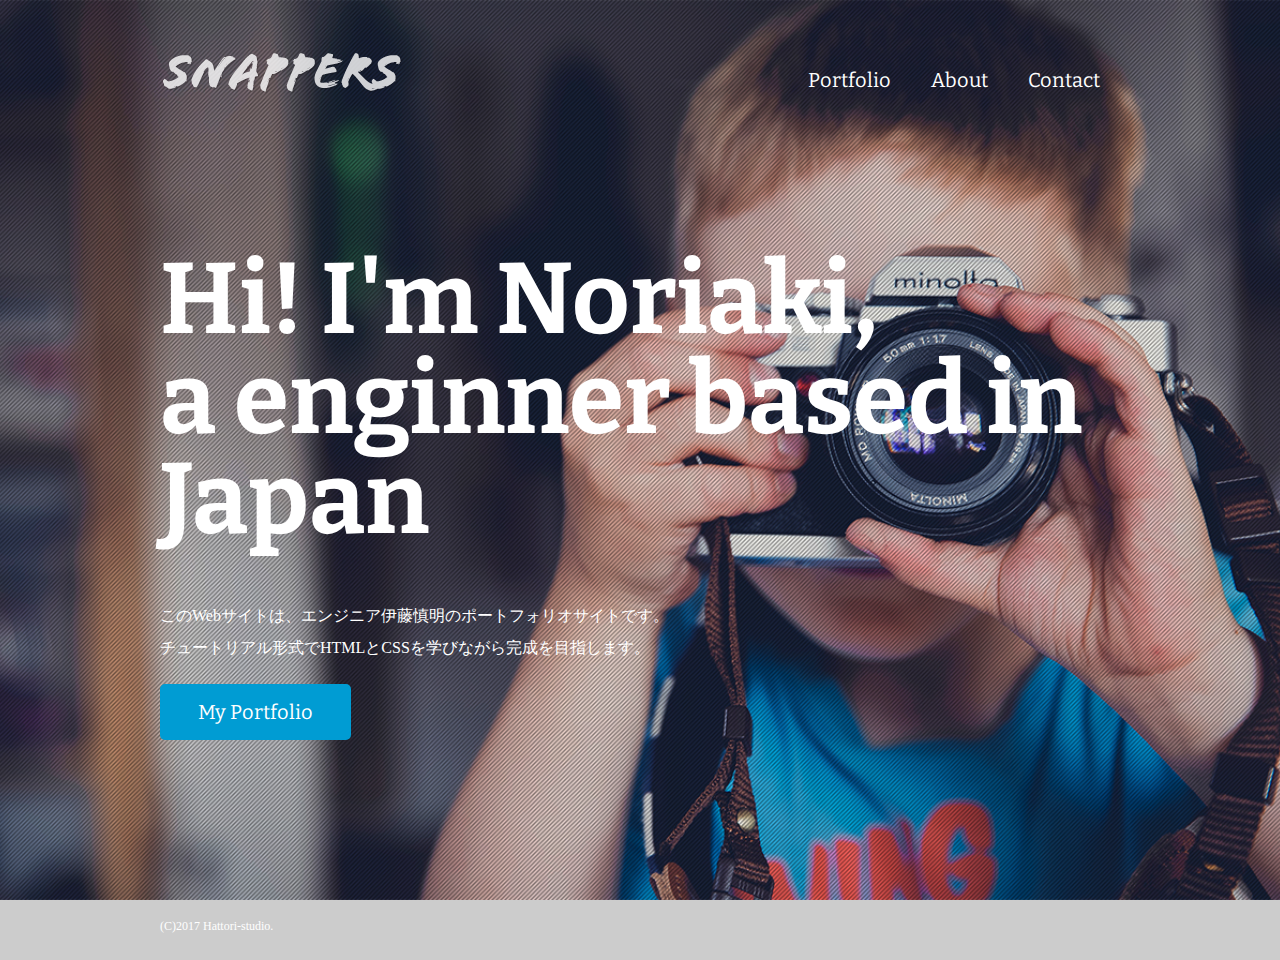
<file: index.html>
<!DOCTYPE html>
<html>
  <head>
    <meta charset="utf-8">
    <title>風景写真家「SNAPPERS」Official Website</title>
    <link href="https://fonts.googleapis.com/css?family=Bitter:400,700&display=swap" rel="stylesheet">
    <link href="css/style.css" rel="stylesheet">
  </head>
  <body id="index">

    <!-- header始まり -->
    <header>
      <div class="logo">
        <a href="index.html"><img src="images/logo.png" alt="SNAPPERS"></a>
      </div>
      <nav>
        <ul class="global-nav">
          <li><a href="portfolio.html">Portfolio</a></li>
          <li><a href="about.html">About</a></li>
          <li><a href="contact.html">Contact</a></li>
        </ul>
      </nav>
    </header>
    <!-- header終わり -->

  <!-- wrap始まり -->
  <div id="wrap">
    <div class="content">
      <h1>Hi! I'm Noriaki,<br>a enginner based in Japan</h1>
      <p>このWebサイトは、エンジニア伊藤慎明のポートフォリオサイトです。
        <br>チュートリアル形式でHTMLとCSSを学びながら完成を目指します。</p>
      <p class="btn"><a href="portfolio.html">My Portfolio</a></p>

    </div>
  </div>
  <!-- wrap終わり -->

  <!-- footer始まり -->
  <footer>
    <small>(C)2017 Hattori-studio.</small>
  </footer>
  <!-- footer終わり -->

  </body>
</html>
</file>
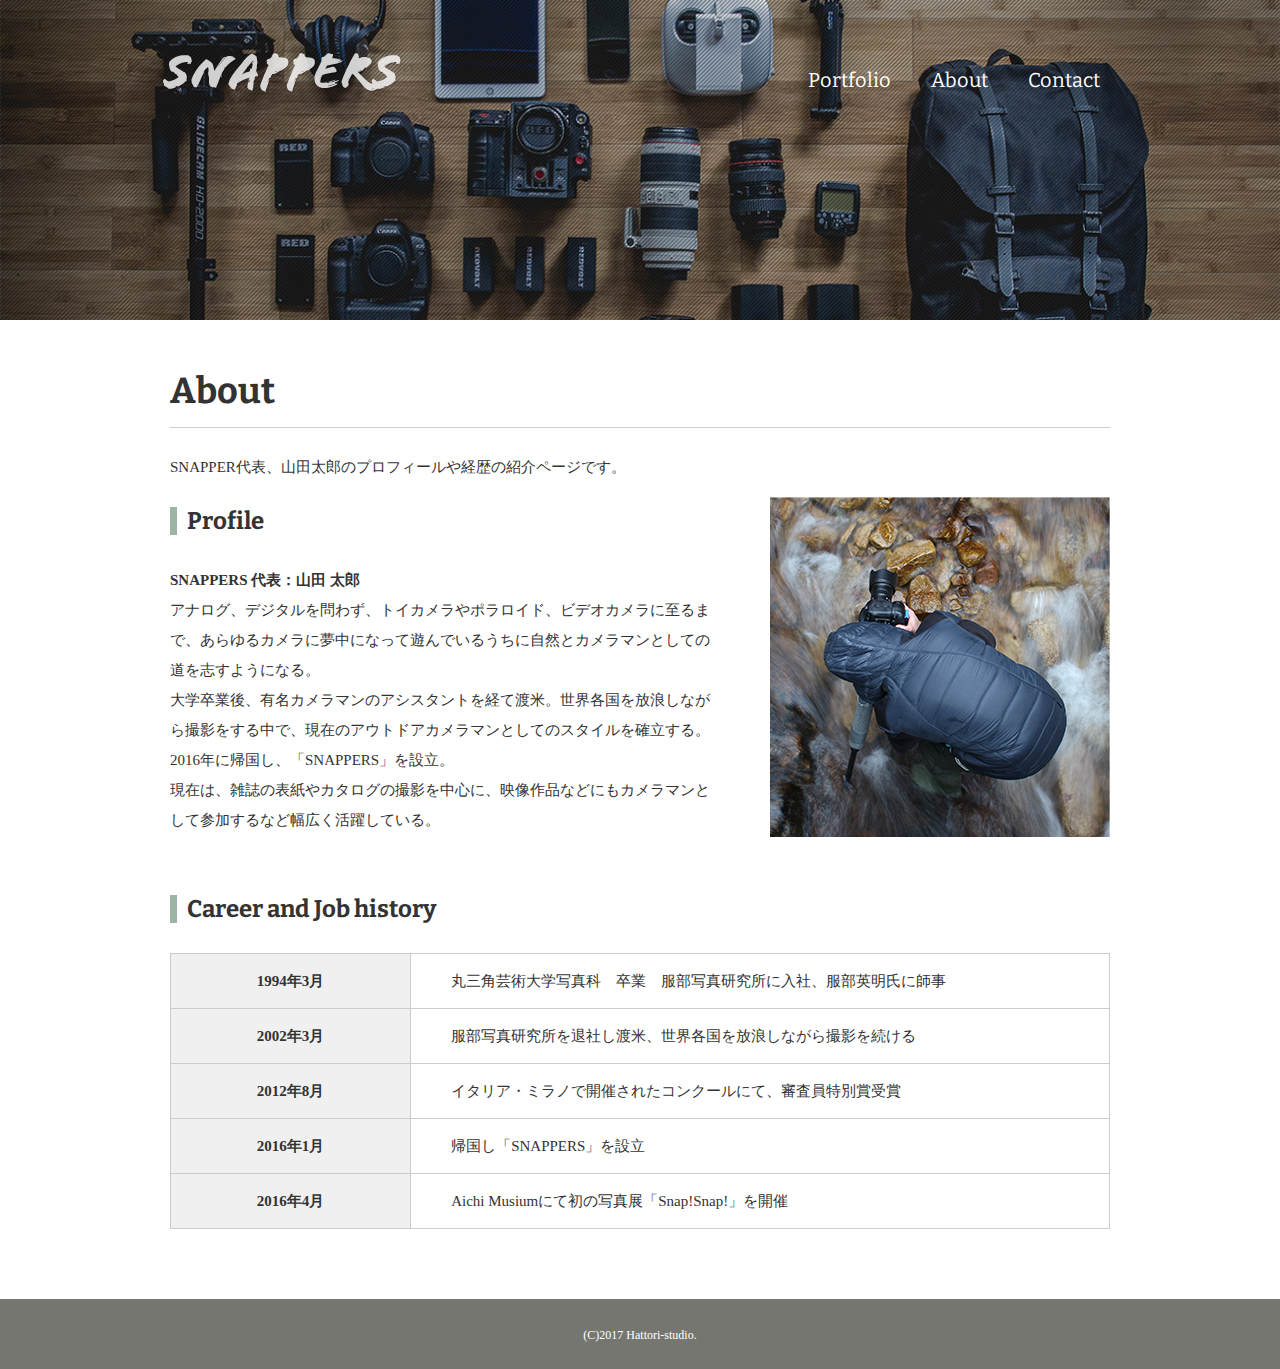
<file: about.html>
<!DOCTYPE html>
<html>
  <head>
    <meta charset="utf-8">
    <title>サンプルページ</title>
    <link href="https://fonts.googleapis.com/css?family=Bitter:400,700&display=swap" rel="stylesheet">
    <link href="css/style.css" rel="stylesheet">
  </head>
  <body id="about">

    <!-- header始まり -->
    <header>
      <div class="logo">
        <a href="index.html"><img src="images/logo.png" alt="SNAPPERS"></a>
      </div>
      <nav>
        <ul class="global-nav">
          <li><a href="portfolio.html">Portfolio</a></li>
          <li><a href="about.html">About</a></li>
          <li><a href="contact.html">Contact</a></li>
        </ul>
      </nav>
    </header>
    <!-- header終わり -->

  <!-- wrap始まり -->
  <div id="wrap">
    <div class="content">
      <div class="main-center">
        <h1>About</h1>
        <p>SNAPPER代表、山田太郎のプロフィールや経歴の紹介ページです。</p>
        <section class="profile clearfix">
          <div class="profile-txt">
            <h2 class="icon">Profile</h2>
            <p><span>SNAPPERS 代表：山田 太郎</span><br>アナログ、デジタルを問わず、トイカメラやポラロイド、ビデオカメラに至るまで、あらゆるカメラに夢中になって遊んでいるうちに自然とカメラマンとしての道を志すようになる。<br>
               大学卒業後、有名カメラマンのアシスタントを経て渡米。世界各国を放浪しながら撮影をする中で、現在のアウトドアカメラマンとしてのスタイルを確立する。2016年に帰国し、「SNAPPERS」を設立。
               <br>現在は、雑誌の表紙やカタログの撮影を中心に、映像作品などにもカメラマンとして参加するなど幅広く活躍している。</p>
          </div>
          <img src="images/about-profile.png" alt="山田太郎プロフィール画像">
        </section>
        <section class="career">
          <h2 class="icon">Career and Job history</h2>
          <table>
            <tr>
              <th>1994年3月</th>
              <td>丸三角芸術大学写真科　卒業　服部写真研究所に入社、服部英明氏に師事</td>
            </tr>
            <tr>
              <th>2002年3月</th>
              <td>服部写真研究所を退社し渡米、世界各国を放浪しながら撮影を続ける</td>
            </tr>
            <tr>
              <th>2012年8月</th>
              <td>イタリア・ミラノで開催されたコンクールにて、審査員特別賞受賞</td>
            </tr>
            <tr>
              <th>2016年1月</th>
              <td>帰国し「SNAPPERS」を設立</td>
            </tr>
            <tr>
              <th>2016年4月</th>
              <td>Aichi Musiumにて初の写真展「Snap!Snap!」を開催</td>
            </tr>
          </table>
        </section>
      </div>
    </div>
  </div>
  <!-- wrap終わり -->

  <!-- footer始まり -->
  <footer>
    <small>(C)2017 Hattori-studio.</small>
  </footer>
  <!-- footer終わり -->

  </body>
</html>
</file>
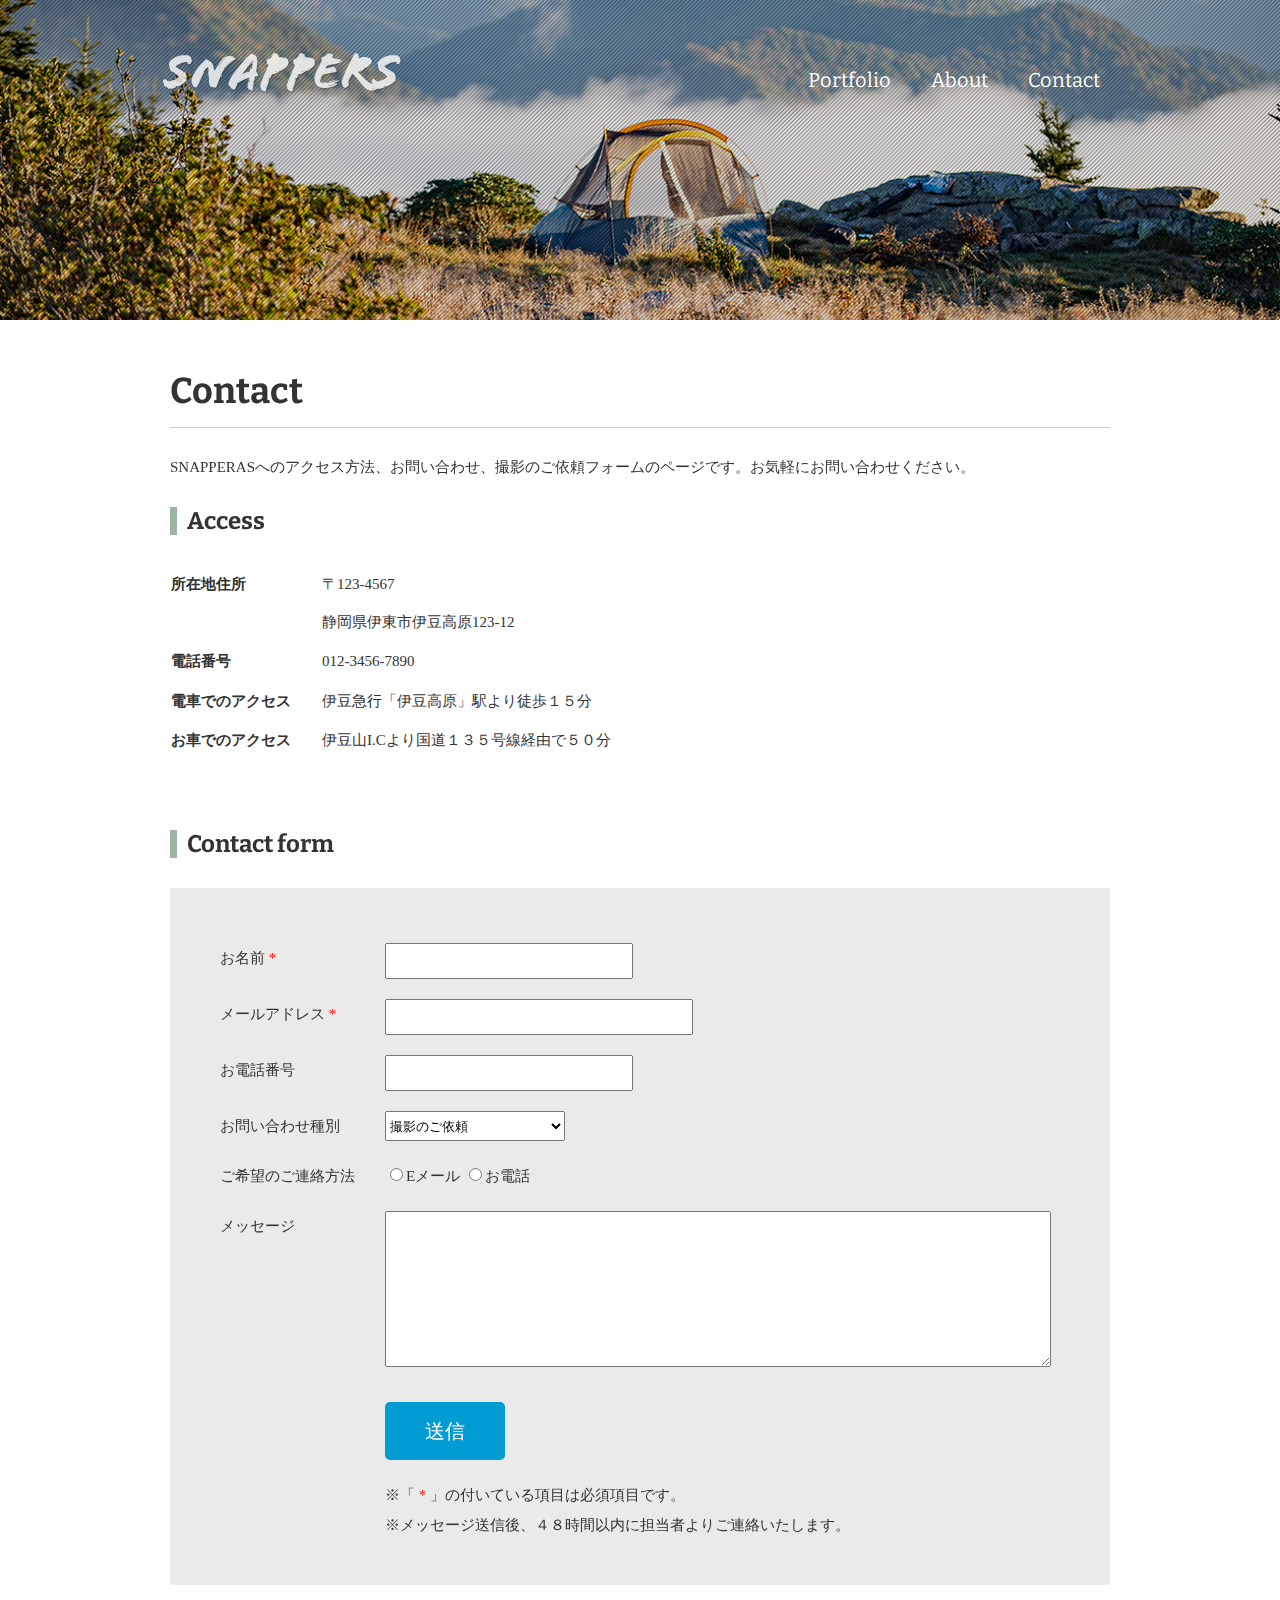
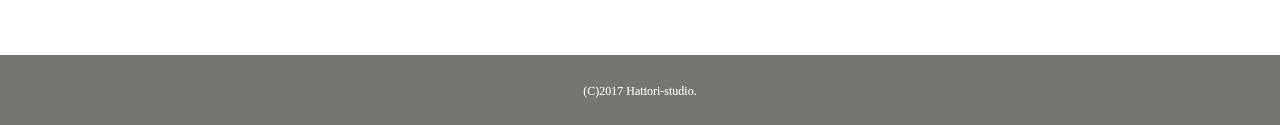
<file: contact.html>
<!DOCTYPE html>
<html>
  <head>
    <meta charset="utf-8">
    <title>Contact|風景写真家「SNAPPERS」</title>
    <link href="https://fonts.googleapis.com/css?family=Bitter:400,700&display=swap" rel="stylesheet">
    <link href="css/style.css" rel="stylesheet">
  </head>
  <body id="contact">

    <!-- header始まり -->
    <header>
      <div class="logo">
        <a href="index.html"><img src="images/logo.png" alt="SNAPPERS"></a>
      </div>
      <nav>
        <ul class="global-nav">
          <li><a href="portfolio.html">Portfolio</a></li>
          <li><a href="about.html">About</a></li>
          <li><a href="contact.html">Contact</a></li>
        </ul>
      </nav>
    </header>
    <!-- header終わり -->

  <!-- wrap始まり -->
  <div id="wrap">
    <div class="content">
      <div class="main-center">
        <h1>Contact</h1>
        <p>SNAPPERASへのアクセス方法、お問い合わせ、撮影のご依頼フォームのページです。お気軽にお問い合わせください。</p>
      <section class="access clearfix">
        <h2 class="icon">Access</h2>
        <table>
          <tr>
            <th>所在地住所</th>
            <td>〒123-4567<br>静岡県伊東市伊豆高原123-12</td>
          </tr>
          <tr>
            <th>電話番号</th>
            <td>012-3456-7890</td>
          </tr>
          <tr>
            <th>電車でのアクセス</th>
            <td>伊豆急行「伊豆高原」駅より徒歩１５分</td>
          </tr>
          <tr>
            <th>お車でのアクセス</th>
            <td>伊豆山I.Cより国道１３５号線経由で５０分</td>
          </tr>
        </table>
        <iframe src="https://www.google.com/maps/embed?pb=!1m18!1m12!1m3!1d3273.1516282200046!2d139.10599781518175!3d34.87753858123446!2m3!1f0!2f0!3f0!3m2!1i1024!2i768!4f13.1!3m3!1m2!1s0x6019dc91e6c93e4f%3A0xae7aa327d6680a4!2z5LyK6LGG6auY5Y6f6aeF!5e0!3m2!1sja!2sjp!4v1576398121651!5m2!1sja!2sjp" width="460" height="220" frameborder="0" style="border:0;" allowfullscreen=""></iframe>
      </section>
      <section>
        <h2 class="icon">Contact form</h2>
        <div class="form">
          <form>
            <dl>
              <dt><span class="required">お名前</span></dt>
              <dd><input type="text" name="name" class="name" required></dd>
              <dt><span class="required">メールアドレス</span></dt>
              <dd><input type="email" name="email" class="email" required></dd>
              <dt>お電話番号</dt>
              <dd><input type="tel" name="tel" class="tel"></dd>
              <dt>お問い合わせ種別</dt>
              <dd>
                <select name="type" class="type">
                  <option value="撮影のご依頼">撮影のご依頼</option>
                  <option value="講演・各種メディアの出演のご依頼">講演・各種メディアの出演のご依頼</option>
                  <option value="その他お問い合わせ">その他お問い合わせ</option>
                </select>
              </dd>
              <dt>ご希望のご連絡方法</dt>
              <dd>
                <input type="radio" name="contact" value="Eメール">Eメール
                <input type="radio" name="contact" value="お電話">お電話
              </dd>
              <dt>メッセージ</dt>
              <dd><textarea name="message" class="message"></textarea></dd>
            </dl>
            <button type="submit" class="btn">送信</button>
          </form>
          <div class="attention">
            <p>※「<span class="required"></span>」の付いている項目は必須項目です。<br>※メッセージ送信後、４８時間以内に担当者よりご連絡いたします。</p>
          </div>
        </div>
      </section>
      </div>
    </div>
  </div>
  <!-- wrap終わり -->

  <!-- footer始まり -->
  <footer>
    <small>(C)2017 Hattori-studio.</small>
  </footer>
  <!-- footer終わり -->

  </body>
</html>
</file>
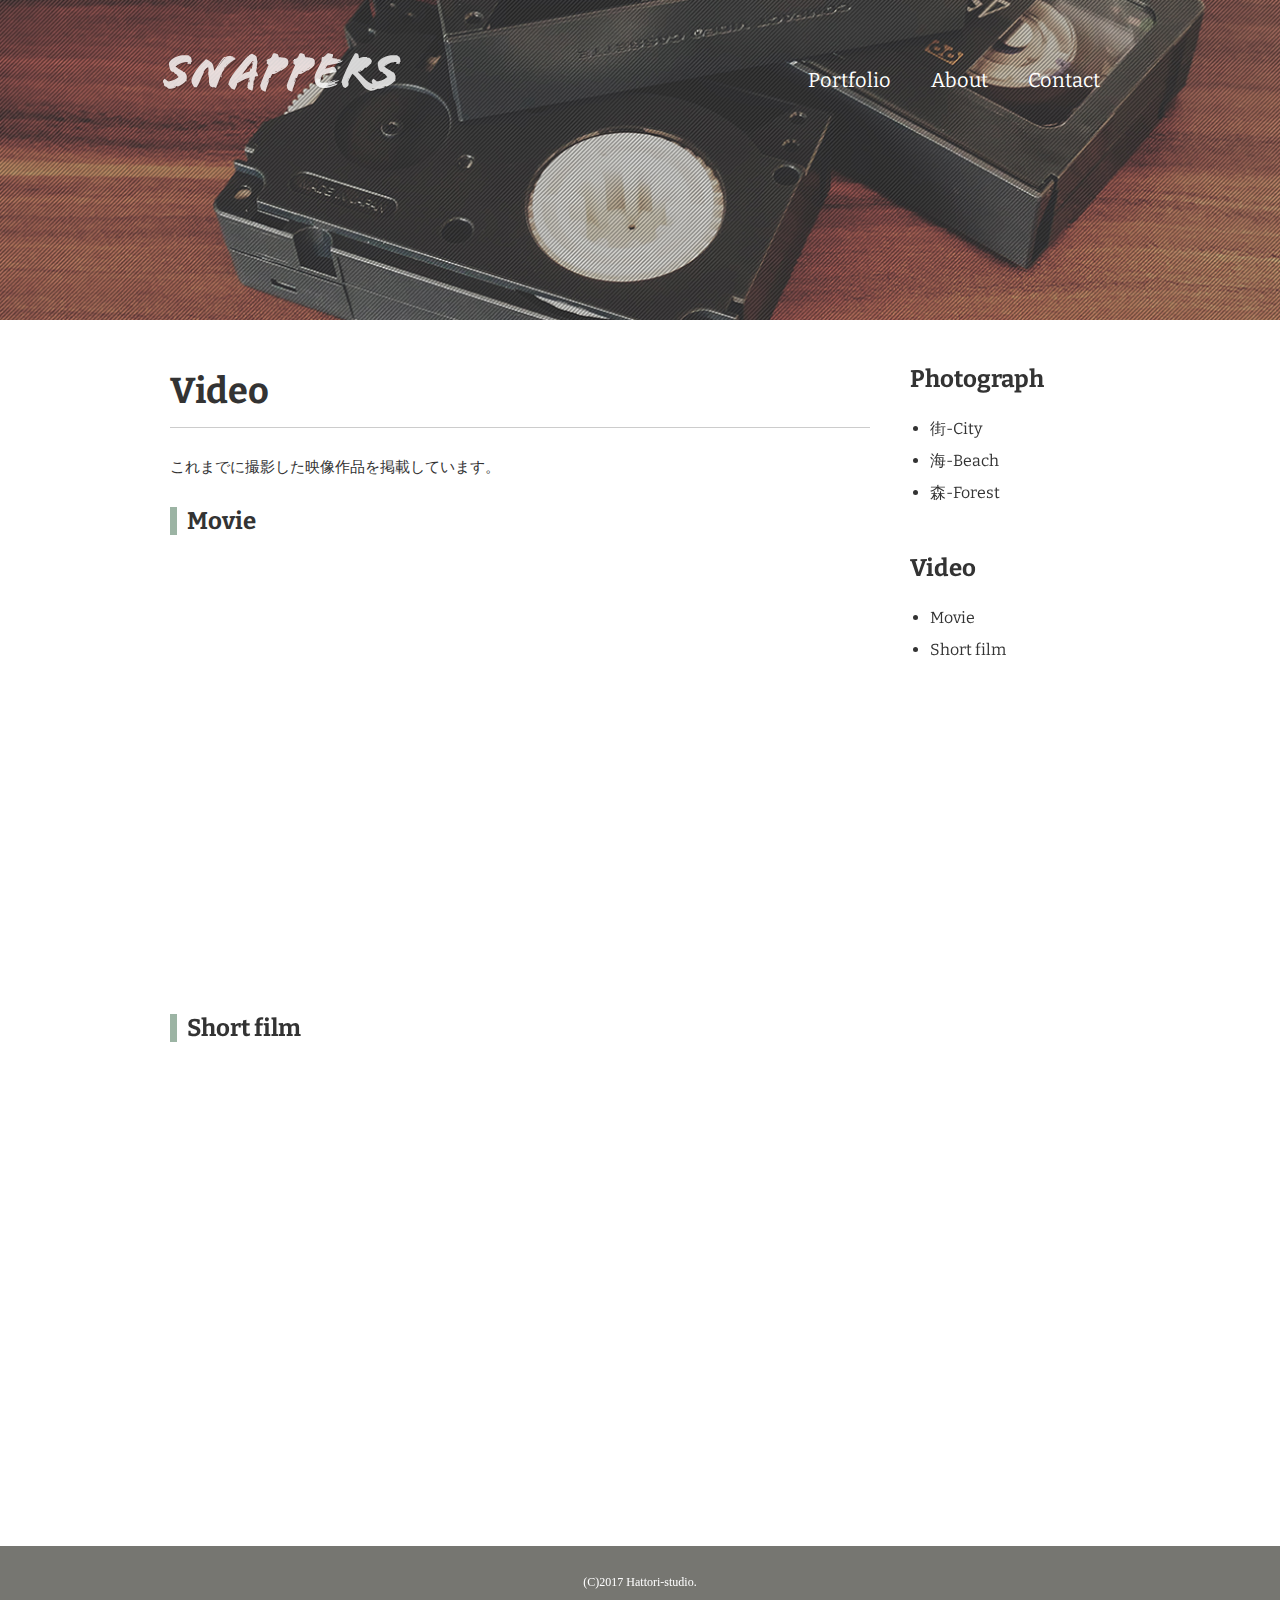
<file: video.html>
<!DOCTYPE html>
<html>
<head>
<meta charset="UTF-8">
<title>Video｜風景写真家「SNAPPERS」</title>
<link href="https://fonts.googleapis.com/css?family=Bitter:400,700" rel="stylesheet">
<link href="css/style.css" rel="stylesheet">
</head>
<body id="video">

  <!-- header始まり -->
  <header>
    <div class="logo">
      <a href="index.html"><img src="images/logo.png" alt="SNAPPERS"></a>
    </div>
    <nav>
      <ul class="global-nav">
        <li><a href="portfolio.html">Portfolio</a></li>
        <li><a href="about.html">About</a></li>
        <li><a href="contact.html">Contact</a></li>
      </ul>
    </nav>
  </header>
  <!-- header終わり -->

  <!-- wrap始まり -->
  <div id="wrap" class="clearfix">
    <div class="content">
      <div class="main">
        <h1>Video</h1>
        <p>これまでに撮影した映像作品を掲載しています。</p>
        <section id="movie">
          <h2 class="icon">Movie</h2>
          <iframe width="700" height="394" src="https://www.youtube.com/embed/YixCJnqO0vo" frameborder="0" allow="accelerometer; autoplay; encrypted-media; gyroscope; picture-in-picture" allowfullscreen></iframe>
        </section>
        <section id="short-film">
          <h2 class="icon">Short film</h2>
          <iframe width="700" height="394" src="https://www.youtube.com/embed/KB-BtSFYGpQ" frameborder="0" allow="accelerometer; autoplay; encrypted-media; gyroscope; picture-in-picture" allowfullscreen></iframe>
        </section>
      </div>
      <aside class="sidebar">
        <section>
          <h2>Photograph</h2>
          <ul>
            <li><a href="photograph.html#city">街-City</a></li>
            <li><a href="photograph.html#beach">海-Beach</a></li>
            <li><a href="photograph.html#forest">森-Forest</a></li>
          </ul>
        </section>
        <section>
          <h2>Video</h2>
          <ul>
            <li><a href="video.html#movie">Movie</a></li>
            <li><a href="video.html#short">Short film</a></li>
          </ul>
        </section>
      </aside>
    </div>
  </div>
  <!-- wrap終わり -->

  <!-- footer始まり -->
  <footer>
    <small>(C)2017 Hattori-studio.</small>
  </footer>
  <!-- footer終わり -->

</body>
</html>
</file>
<file: css/style.css>
@charset "UTF-8";

body {
  margin: 0;
  padding: 0;
  background-color: #cccccc;
  color: #333333;
  font-size: 15px;
  line-height: 2;
}

p,h1,h2,h3,h4,h5,h6 {
  margin-top: 0;
}

img {
  vertical-align: bottom;
}

ul {
  margin: 0;
  padding: 0;
}

a {
  color: #3583aa;
  text-decoration: none;
}

a:visited {
  color: #788d98;
}

a:hover {
  text-decoration: underline;
}

header{
  width: 960px;
  height: 100px;
  margin: 0 auto;
}

.logo {
  float: left;
  margin-top: 50px;
}

.global-nav {
  float: right;
  margin-top: 60px
}

.global-nav li {
  float: left;
  margin: 0 20px;
  font-size: 20px;
  list-style: none;
  font-family: 'Bitter', serif;
}

.global-nav li a {
  color: #ffffff;
}

.global-nav li a:hover {
  border-bottom: 2px solid #ffffff;
  padding-bottom: 3px;
  text-decoration:  none;
}

#wrap {
  clear: both;
  background-color: #ffffff;
  margin-top: 220px;
  padding: 35px 0;
}

.content {
  width: 960px;
  margin: 0 auto;
}

footer {
  text-align: center;
  color: #ffffff;
  padding: 20px 0;
  background-color: #767671;
}

footer small {
  font-size: 12px;
}

#index h1 {
  font-size: 100px;
  line-height: 1;
  color: #ffffff;
  font-family: 'Bitter', serif;
  margin-bottom: 50px;
  border: none;
}

#index .content {
  margin-top: 150px;
}

#index p {
  font-size: 16px;
  color: #ffffff;
}

.btn a {
  background-color: #009cd3;
  color: #ffffff;
  font-size: 20px;
  font-family: 'Bitter',serif;
  width: 185px;
  display: block;
  text-align: center;
  line-height: 50px;
  margin-top: 20px;
  border-radius: 5px;
  border: 3px solid #009cd3;
}

.btn a:hover {
  text-decoration: none;
  background-color: #ffffff;
  color: #009cd3;
}

#index footer {
  width: 960px;
  margin: 150px auto 0 auto;
  text-align: left;
  background-color: transparent;
}

#index {
  background-image: url(../images/bg-index.jpg);
  background-repeat: no-repeat;
  background-position: center center;
  background-attachment: fixed;
  background-size: cover;
}

#about {
  background-image: url(../images/bg-about.jpg);
  background-repeat: no-repeat;
  background-position: center top;
  background-attachment: fixed;
  background-size: 100% auto;
}

.main-center {
  width: 940px;
  margin: 0 auto;
}

h1 {
  font-family: 'Bitter', serif;
  font-size: 36px;
  border-bottom: 1px solid #cccccc;
}

h2 {
  font-family: 'Bitter', serif;
  font-size: 24px;
}

.icon:before {
  content: "";
  padding-right: 10px;
  border-left: 7px solid #9cb4a4;
}

#about .profile-txt {
  width: 540px;
  float: left;
  margin-right: 60px;
}

#about .profile-txt span {
  font-weight: bold;
}

#about .profile-image {
  float: right;
}

.clearfix:after {
  content: "";
  display: block;
  clear: both;
}

section {
  margin-bottom: 35px;
}

#about .career th {
  width: 240px;
  background-color: #f0f0f0;
  padding: 12px 0;
  border: 1px solid #cccccc;
}

#about .career td {
  width: 660px;
  padding: 12px 0 12px 40px;
  border: 1px solid #cccccc;
}

table {
  border-spacing: 0;
  border-collapse: collapse;
}

#index #wrap {
  background-color: transparent;
  margin-top: 0;
  padding: 0;
}

#portfolio {
  background-image: url(../images/bg-portfolio.jpg);
  background-repeat: no-repeat;
  background-position: center top;
  background-attachment: fixed;
  background-size: 100% auto;
}

.main {
  width: 700px;
  margin: 0 10px;
  float: left;
}

.sidebar {
  width: 200px;
  margin: 0 10px 0 30px;
  float: right;
  font-family: 'Bitter',serif;
}

a img {
  opacity: 0.8;
}

.sidebar h2 {
  margin-bottom: 10px;
}

.sidebar ul {
  font-size: 16px;
  margin-left: 20px;
}

.sidebar ul a {
  color: #333333;
}

#photograph {
  background-image: url(../images/bg-photograph.jpg);
  background-repeat: no-repeat;
  background-position: center top;
  background-attachment: fixed;
  background-size: 100% auto;
}

#photograph .photograph-list li {
  float: left;
  list-style: none;
  margin: 0 20px 15px 0;
}

#photograph .photograph-list li:nth-child(3n) {
  margin-right: 0;
}

#video {
  background-image: url(../images/bg-video.jpg);
  background-repeat: no-repeat;
  background-position: center top;
  background-attachment: fixed;
  background-size: 100% auto;
}

#contact {
  background-image: url(../images/bg-contact.jpg);
  background-repeat: no-repeat;
  background-position: center top;
  background-attachment: fixed;
  background-size: 100% auto;
}

#contact .access table {
  float: left;
}

#contact .access th,
#contact .access td {
  text-align: left;
  vertical-align: top;
  line-height: 2.5;
}

#contact .access td {
  padding-left: 30px;
}

#contact .access iframe {
  width: 460px;
  float: right;
}

#contact .form {
  background-color: #eaeaea;
  padding: 30px 50px;
}

#contact .form dl dt {
  width: 165px;
  padding: 10px 0;
  float: left;
  clear: both;
}

#contact .form dl dd {
  padding: 10px 0;
}

#contact .form .name {
  width: 240px;
  height: 30px;
}

#contact .form .email {
  width: 300px;
  height: 30px;
}

#contact .form .tel {
  width: 240px;
  height: 30px;
}

#contact .form .type {
  width: 180px;
  height: 30px;
}

#contact .form .message {
  width: 660px;
  height: 150px;
}

#contact .form button {
  background-color: #009cd3;
  color: #ffffff;
  font-size: 20px;
  width: 120px;
  display: block;
  text-align: center;
  line-height: 50px;
  border-radius: 5px;
  border: 3px solid #009cd3;
  margin-left: 165px;
}

#contact .form button:hover {
  background-color: #ffffff;
  color: #009cd3;
  cursor: pointer;
}

#contact .form .required:after {
  content: " * ";
  color: #ff0000;
}

#contact .form .attention {
  margin: 20px 0 0 165px;
}

@media screen and (max-width:600px) {
/*　画面サイズが600px以下の場合に適用　*/

  body {
    font-size: 3.5vw;
  }

  h1 {
    font-size: 7.2vw;
  }

  h2 {
    font-size: 6vw;
  }

  header {
    width: auto;
    margin: 0 5%;
  }

  .logo {
    float: none;
    margin-top: 60px;
    text-align: center;
  }

  .global-nav {
    float: none;
    margin-top: 40px;
    text-align: center;
  }

  .global-nav li {
    display: inline;
    float: none;
    margin: 0 8px;
  }

  #wrap {
    margin-top: 40px;
    padding: 35px 0 0;
  }

  .content {
    width: 100px;
  }

  .main {
    float: none;
    width: auto;
    margin: 0 5%;
  }

  h2 img {
    max-width: 100%;
  }

  #portfolio {
    background-image: url(../images/bg-portfolio-sp.jpg);
  }

  .sidebar {
    width: auto;
    float: none;
    margin: 0;
    padding: 30px 10% 10px;
    background-color: #f7f6f4;
  }
}
</file>
